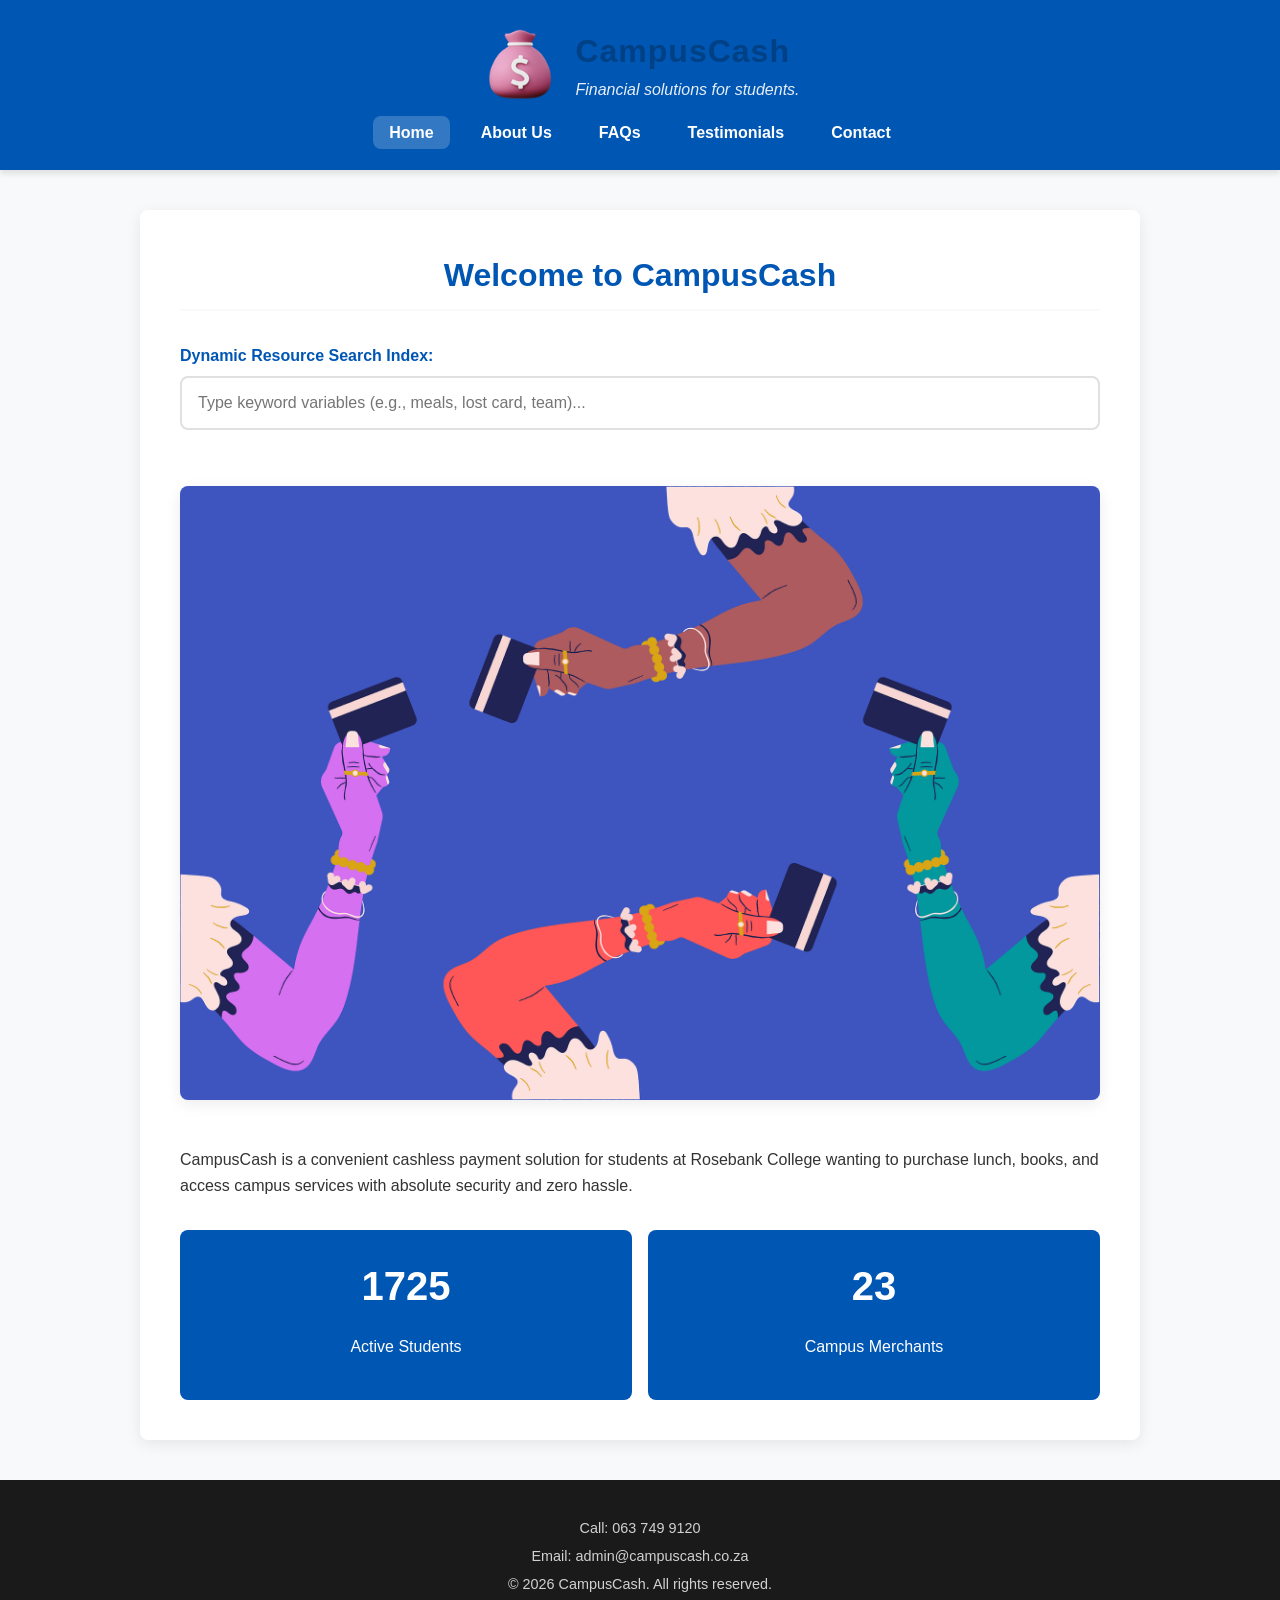
<file: index.html>
<!DOCTYPE html>
<html lang="en">
<head>
    <meta charset="UTF-8">
    <meta name="viewport" content="width=device-width, initial-scale=1.0">
    <title>Home - CampusCash Payment Solutions</title>
    <meta name="description" content="Welcome to CampusCash, the ultimate secure prepaid debit student card solution built for effortless meal and book transactions at Rosebank College.">
    <meta name="keywords" content="CampusCash, Rosebank College, student payment card, cashless campus">
    <link rel="stylesheet" href="styles.css">
</head>
<body>
    <header>
        <div class="header-content">
            <img src="images/logo.png" alt="CampusCash Official Brand Logo Graphic">
            <div class="header-text">
                <h2>CampusCash</h2>
                <p>Financial solutions for students.</p>
            </div>
        </div>
        <nav>
            <ul>
                <li><a href="index.html">Home</a></li>
                <li><a href="about us.html">About Us</a></li>
                <li><a href="FAQs.html">FAQs</a></li>
                <li><a href="Testimonials.html">Testimonials</a></li>
                <li><a href="contact.html">Contact</a></li>
            </ul>
        </nav>
    </header>

    <main>
        <h1>Welcome to CampusCash</h1>
        
        <div class="search-container">
            <label for="live-search-input" class="search-label">Dynamic Resource Search Index:</label>
            <input type="text" id="live-search-input" placeholder="Type keyword variables (e.g., meals, lost card, team)...">
            <div id="search-results-dropdown" class="search-results-box"></div>
        </div>

        <img src="images/figure 1.png" alt="Overview dashboard chart showing standard student card transactions using CampusCash infrastructure" class="hero-image">
        
        <p class="welcome-text">CampusCash is a convenient cashless payment solution for students at Rosebank College wanting to purchase lunch, books, and access campus services with absolute security and zero hassle.</p>
        
        <div class="stats-container">
            <div class="stat-card interactive">
                <span class="counter" data-target="15000">0</span>
                <p>Active Students</p>
            </div>
            <div class="stat-card interactive">
                <span class="counter" data-target="45">0</span>
                <p>Campus Merchants</p>
            </div>
        </div>
    </main>

    <footer>
        <p>Call: 063 749 9120</p>
        <p>Email: admin@campuscash.co.za</p>
        <p>&copy; 2026 CampusCash. All rights reserved.</p>
    </footer>

    <button id="backToTop" title="Go to top">↑</button>
    <script src="script.js"></script>
</body>
</html>
</file>
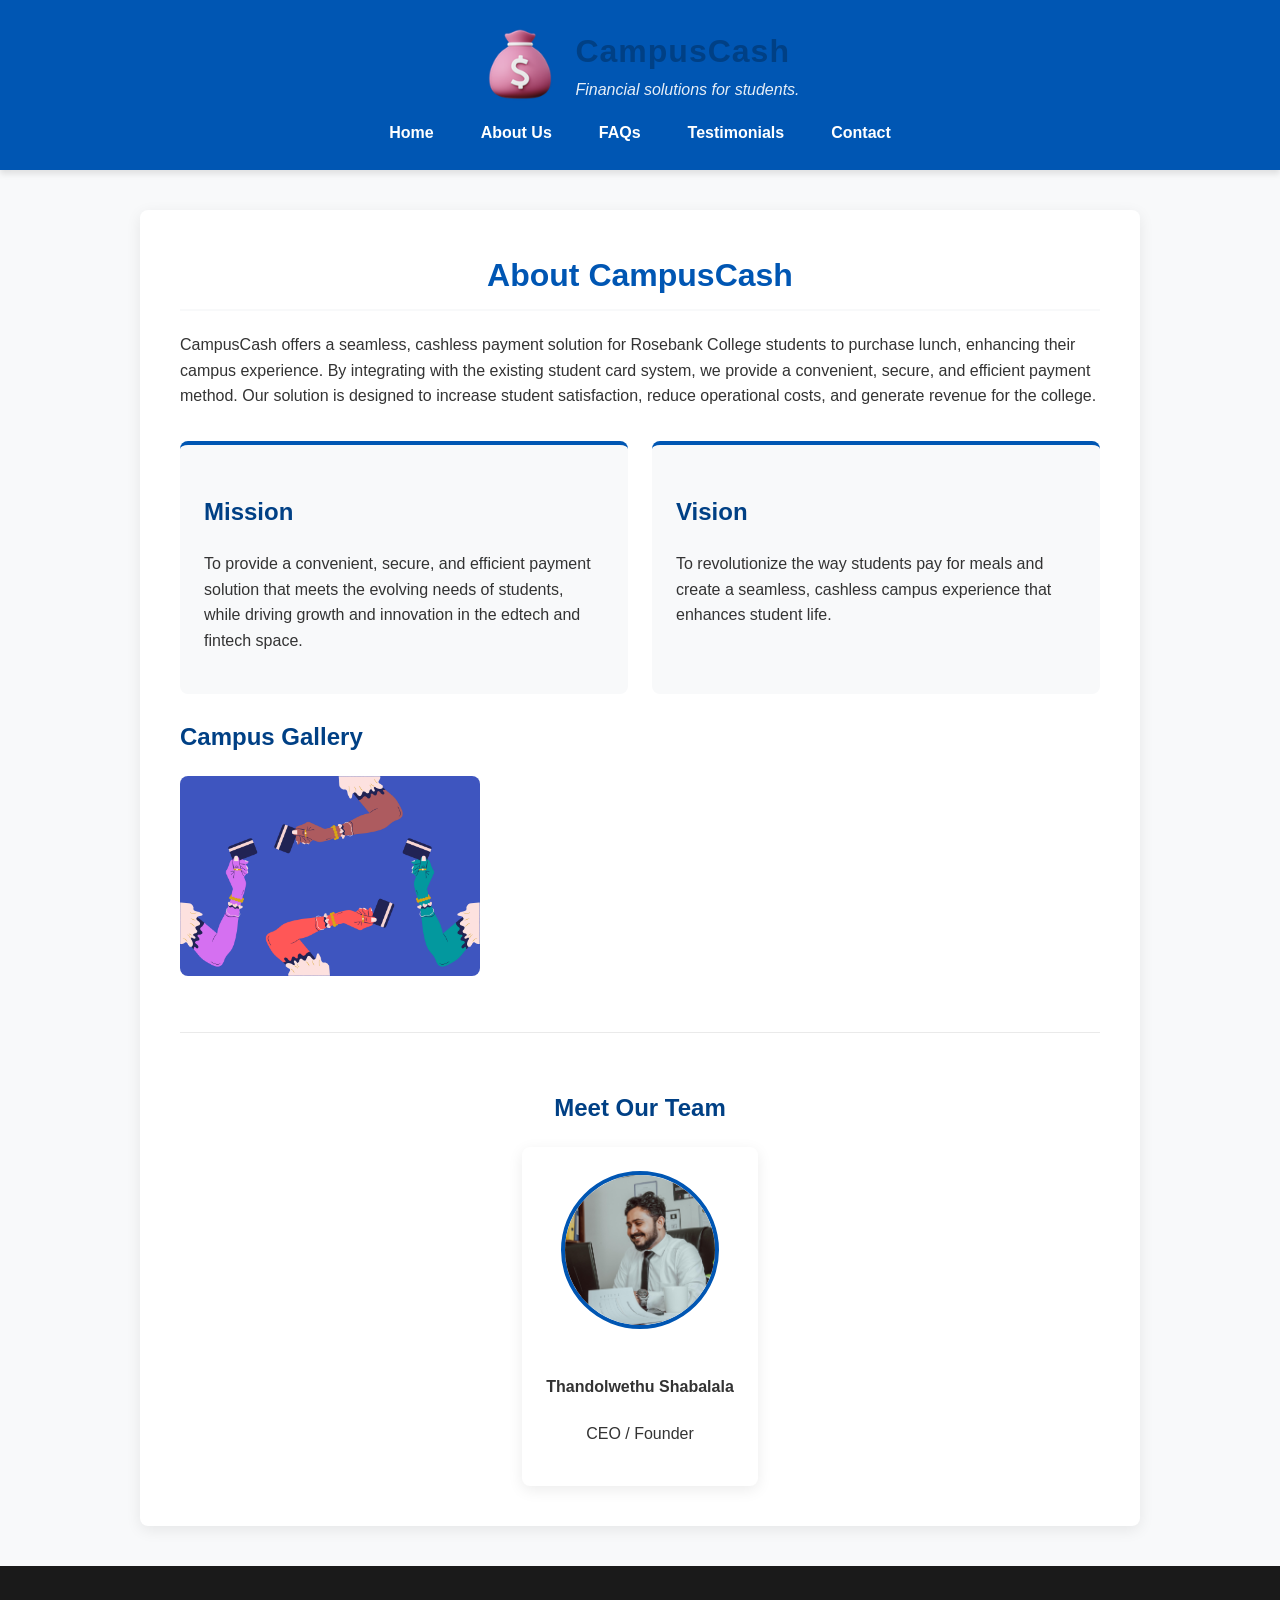
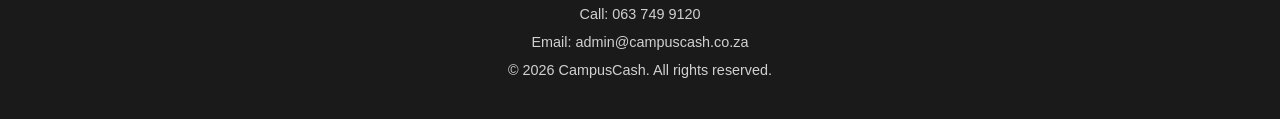
<file: about us.html>
<!DOCTYPE html>
<html lang="en">
<head>
    <meta charset="UTF-8">
    <meta name="viewport" content="width=device-width, initial-scale=1.0">
    <title>About Us - The CampusCash Operational Team</title>
    <meta name="description" content="Discover the mission, vision, and executive team driving secure, student-oriented edtech fintech platforms at Rosebank College.">
    <meta name="keywords" content="CampusCash mission, fintech team, Thandolwethu Shabalala">
    <link rel="stylesheet" href="styles.css">
</head>
<body>
    <header>
        <div class="header-content">
            <img src="images/logo.png" alt="CampusCash Official Brand Logo Graphic">
            <div class="header-text">
                <h2>CampusCash</h2>
                <p>Financial solutions for students.</p>
            </div>
        </div>
        <nav>
            <ul>
                <li><a href="index.html">Home</a></li>
                <li><a href="about us.html">About Us</a></li>
                <li><a href="FAQs.html">FAQs</a></li>
                <li><a href="Testimonials.html">Testimonials</a></li>
                <li><a href="contact.html">Contact</a></li>
            </ul>
        </nav>
    </header>

    <main>
        <h1>About CampusCash</h1>
        <p>CampusCash offers a seamless, cashless payment solution for Rosebank College students to purchase lunch, enhancing their campus experience. By integrating with the existing student card system, we provide a convenient, secure, and efficient payment method. Our solution is designed to increase student satisfaction, reduce operational costs, and generate revenue for the college.</p>
        
        <div class="info-cards">
            <div class="card interactive">
                <h2>Mission</h2>
                <p>To provide a convenient, secure, and efficient payment solution that meets the evolving needs of students, while driving growth and innovation in the edtech and fintech space.</p>
            </div>
            <div class="card interactive">
                <h2>Vision</h2>
                <p>To revolutionize the way students pay for meals and create a seamless, cashless campus experience that enhances student life.</p>
            </div>
        </div>
        
        <div class="gallery-section">
            <h2>Campus Gallery</h2>
            <div class="gallery-grid">
                <img src="images/figure 1.png" alt="CampusCash Dashboard" class="gallery-img" onclick="openLightbox(this)">
            </div>
        </div>
        
        <div class="team-section">
            <h2>Meet Our Team</h2>
            <div class="team-member interactive">
                <img src="images/Team member.jpg" alt="Thandolwethu Shabalala - Portrait picture of the Chief Executive Officer and Founder of CampusCash">
                <h4>Thandolwethu Shabalala</h4>
                <p>CEO / Founder</p>
            </div>
        </div>
    </main>

    <div id="lightbox" class="lightbox-modal">
        <span class="close-lightbox" onclick="closeLightbox()">&times;</span>
        <img class="lightbox-content" id="lightbox-img" src="[data-uri]" alt="Expanded Gallery Image">
        <div id="lightbox-caption"></div>
    </div>

    <footer>
        <p>Call: 063 749 9120</p>
        <p>Email: admin@campuscash.co.za</p>
        <p>&copy; 2026 CampusCash. All rights reserved.</p>
    </footer>

    <button id="backToTop" title="Go to top">↑</button>
    <script src="script.js"></script>
</body>
</html>
</file>
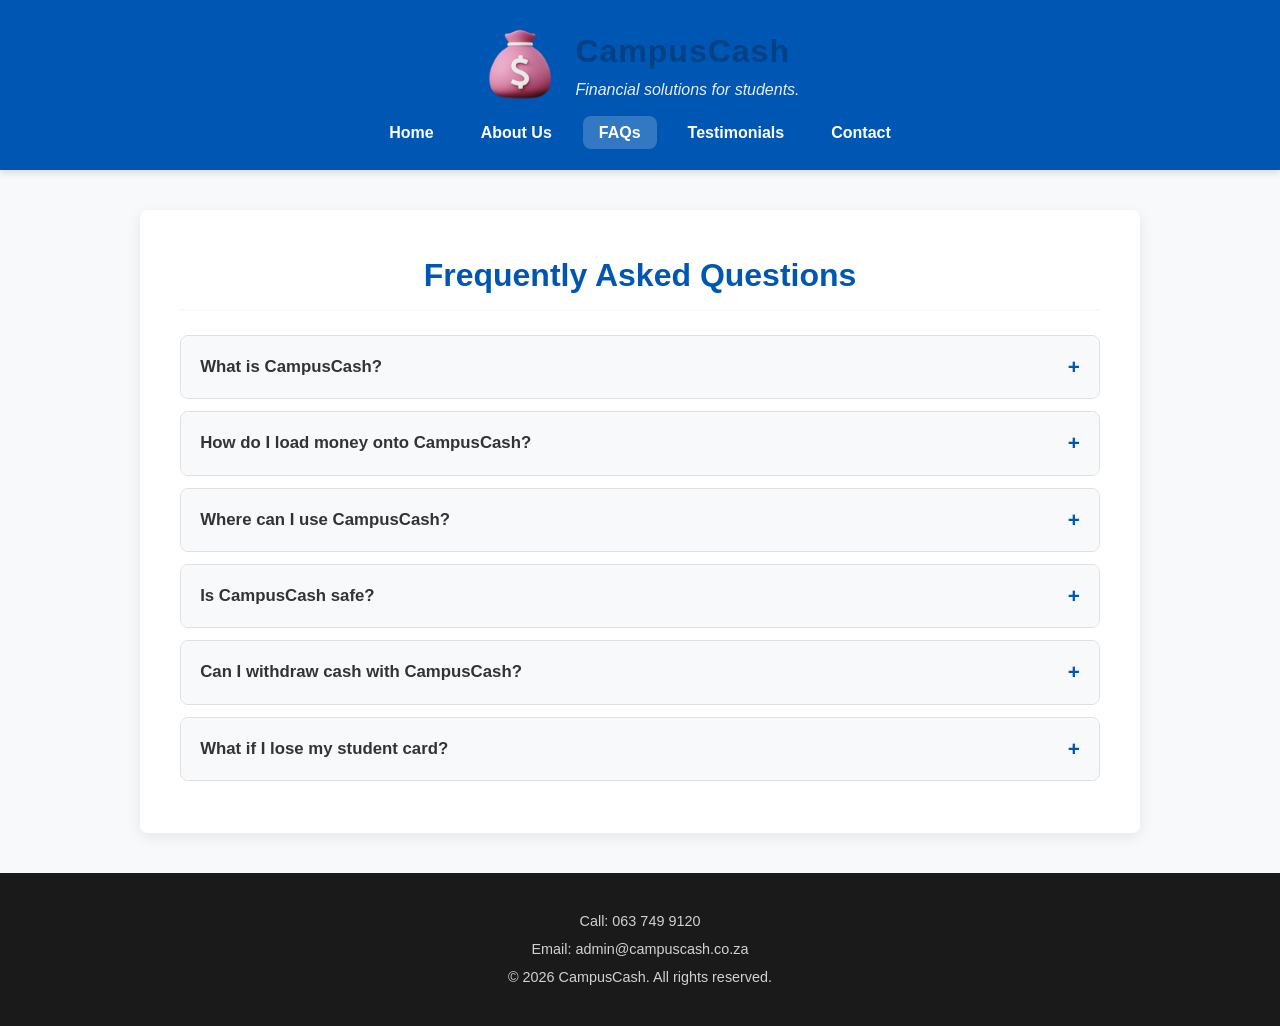
<file: FAQs.html>
<!DOCTYPE html>
<html lang="en">
<head>
    <meta charset="UTF-8">
    <meta name="viewport" content="width=device-width, initial-scale=1.0">
    <title>FAQs - Frequently Asked Student Questions</title>
    <meta name="description" content="Got questions? Find immediate answers regarding balance queries, loading methods, and handling stolen cards.">
    <meta name="keywords" content="CampusCash rules, balance loads guide, card support help">
    <link rel="stylesheet" href="styles.css">
</head>
<body>
    <header>
        <div class="header-content">
            <img src="images/logo.png" alt="CampusCash Official Brand Logo Graphic">
            <div class="header-text">
                <h2>CampusCash</h2>
                <p>Financial solutions for students.</p>
            </div>
        </div>
        <nav>
            <ul>
                <li><a href="index.html">Home</a></li>
                <li><a href="about us.html">About Us</a></li>
                <li><a href="FAQs.html">FAQs</a></li>
                <li><a href="Testimonials.html">Testimonials</a></li>
                <li><a href="contact.html">Contact</a></li>
            </ul>
        </nav>
    </header>

    <main>
        <h1>Frequently Asked Questions</h1>
        
        <div class="faq-accordion-wrapper">
            <div class="faq-item">
                <button class="faq-question">What is CampusCash?</button>
                <div class="faq-answer">
                    <p>CampusCash is a prepaid debit card system for students to make payments and access funds.</p>
                </div>
            </div>

            <div class="faq-item">
                <button class="faq-question">How do I load money onto CampusCash?</button>
                <div class="faq-answer">
                    <p>Funds are loaded monthly as part of student tuition, alternatively students can Top up their account by directly depositing money at the bank with their student number as the reference.</p>
                </div>
            </div>

            <div class="faq-item">
                <button class="faq-question">Where can I use CampusCash?</button>
                <div class="faq-answer">
                    <p>CampusCash can be used at participating merchants <strong>STRICTLY</strong> on campus.</p>
                </div>
            </div>

            <div class="faq-item">
                <button class="faq-question">Is CampusCash safe?</button>
                <div class="faq-answer">
                    <p>Yes, it's protected by PIN and secure systems.</p>
                </div>
            </div>

            <div class="faq-item">
                <button class="faq-question">Can I withdraw cash with CampusCash?</button>
                <div class="faq-answer">
                    <p>No, the purpose of CampusCash is to eliminate "Cash" on campus.</p>
                </div>
            </div>

            <div class="faq-item">
                <button class="faq-question">What if I lose my student card?</button>
                <div class="faq-answer">
                    <p>Report it immediately to get a replacement.</p>
                </div>
            </div>
        </div>
    </main>

    <footer>
        <p>Call: 063 749 9120</p>
        <p>Email: admin@campuscash.co.za</p>
        <p>&copy; 2026 CampusCash. All rights reserved.</p>
    </footer>

    <button id="backToTop" title="Go to top">↑</button>
    <script src="script.js"></script>
</body>
</html>
</file>
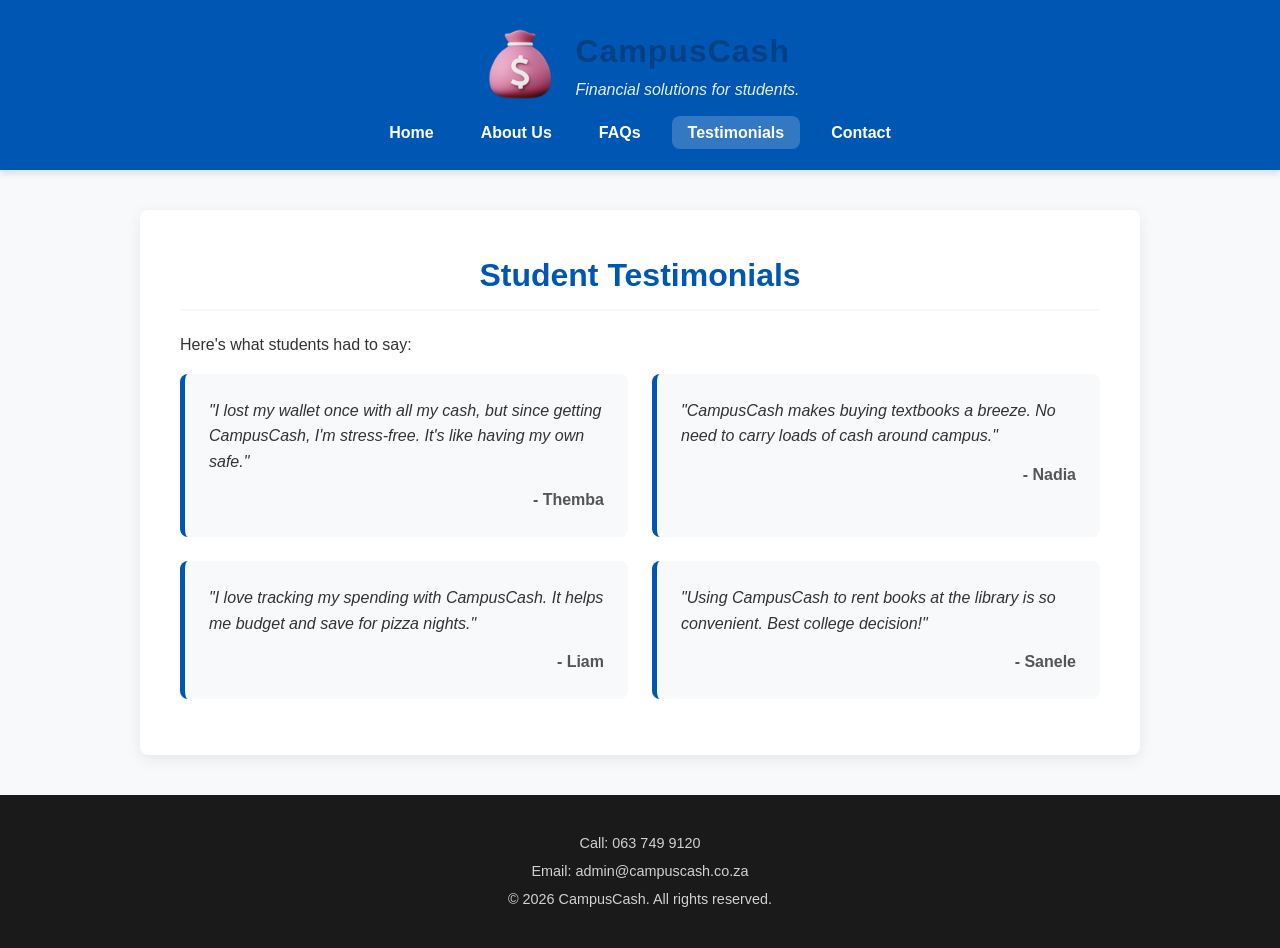
<file: Testimonials.html>
<!DOCTYPE html>
<html lang="en">
<head>
    <meta charset="UTF-8">
    <meta name="viewport" content="width=device-width, initial-scale=1.0">
    <title>Testimonials - Real Reviews from Student Users</title>
    <meta name="description" content="Read reviews and testimonials from Rosebank College students tracking accounts and safely managing money with CampusCash.">
    <meta name="keywords" content="student references, review log, platform safety ratings">
    <link rel="stylesheet" href="styles.css">
</head>
<body>
    <header>
        <div class="header-content">
            <img src="images/logo.png" alt="CampusCash Official Brand Logo Graphic">
            <div class="header-text">
                <h2>CampusCash</h2>
                <p>Financial solutions for students.</p>
            </div>
        </div>
        <nav>
            <ul>
                <li><a href="index.html">Home</a></li>
                <li><a href="about us.html">About Us</a></li>
                <li><a href="FAQs.html">FAQs</a></li>
                <li><a href="Testimonials.html">Testimonials</a></li>
                <li><a href="contact.html">Contact</a></li>
            </ul>
        </nav>
    </header>

    <main>
        <h1>Student Testimonials</h1>
        <p class="subtitle">Here's what students had to say:</p>

        <ul class="testimonials-container">
            <li class="testimonial-card interactive">
                <span class="testimonial-quote">"I lost my wallet once with all my cash, but since getting CampusCash, I'm stress-free. It's like having my own safe."</span>
                <span class="testimonial-author">- Themba</span>
            </li>
            <li class="testimonial-card interactive">
                <span class="testimonial-quote">"CampusCash makes buying textbooks a breeze. No need to carry loads of cash around campus."</span>
                <span class="testimonial-author">- Nadia</span>
            </li>
            <li class="testimonial-card interactive">
                <span class="testimonial-quote">"I love tracking my spending with CampusCash. It helps me budget and save for pizza nights."</span>
                <span class="testimonial-author">- Liam</span>
            </li>
            <li class="testimonial-card interactive">
                <span class="testimonial-quote">"Using CampusCash to rent books at the library is so convenient. Best college decision!"</span>
                <span class="testimonial-author">- Sanele</span>
            </li>
        </ul>
    </main>

    <footer>
        <p>Call: 063 749 9120</p>
        <p>Email: admin@campuscash.co.za</p>
        <p>&copy; 2026 CampusCash. All rights reserved.</p>
    </footer>

    <button id="backToTop" title="Go to top">↑</button>
    <script src="script.js"></script>
</body>
</html>
</file>
<file: styles.css>
:root {
    --primary-color: #0056b3;
    --primary-hover: #004085;
    --secondary-color: #f8f9fa;
    --text-dark: #333333;
    --text-light: #ffffff;
    --footer-bg: #1a1a1a;
    --error-red: #d32f2f;
    --success-green: #2e7d32;
    --border-radius: 8px;
    --transition-speed: 0.3s;
    --box-shadow: 0 4px 15px rgba(0, 0, 0, 0.08);
}

body {
    font-family: 'Segoe UI', Tahoma, Geneva, Verdana, sans-serif;
    margin: 0;
    padding: 0;
    background-color: var(--secondary-color);
    color: var(--text-dark);
    line-height: 1.6;
    display: flex;
    flex-direction: column;
    min-height: 100vh;
}

/* Header & Navigation */
header {
    background-color: var(--primary-color);
    color: var(--text-light);
    padding: 1.5rem 2rem;
    display: flex;
    flex-direction: column;
    align-items: center;
    box-shadow: 0 4px 6px rgba(0, 0, 0, 0.1);
}

.header-content {
    display: flex;
    align-items: center;
    gap: 15px;
    margin-bottom: 1rem;
}

header img {
    max-width: 80px;
    height: auto;
}

header h2 {
    margin: 0;
    font-size: 2rem;
    letter-spacing: 1px;
}

header p {
    margin: 0;
    font-style: italic;
    opacity: 0.9;
}

nav ul {
    list-style-type: none;
    padding: 0;
    margin: 0;
    display: flex;
    flex-wrap: wrap;
    gap: 15px;
    justify-content: center;
}

nav ul li a {
    color: var(--text-light);
    text-decoration: none;
    font-weight: 600;
    padding: 8px 16px;
    border-radius: var(--border-radius);
    transition: background-color var(--transition-speed) ease;
}

nav ul li a:hover, nav ul li a.active {
    background-color: rgba(255, 255, 255, 0.2);
}

/* Main Container */
main {
    max-width: 1000px;
    margin: 2.5rem auto;
    padding: 2.5rem;
    background-color: var(--text-light);
    box-shadow: var(--box-shadow);
    border-radius: var(--border-radius);
    flex: 1;
    width: 90%;
    box-sizing: border-box;
}

h1 {
    color: var(--primary-color);
    border-bottom: 2px solid var(--secondary-color);
    padding-bottom: 0.5rem;
    margin-top: 0;
    text-align: center;
}

h2 {
    color: var(--primary-hover);
    margin-top: 1.5rem;
}

/* Interactive Cards & Hover Effects */
.interactive {
    transition: transform var(--transition-speed), box-shadow var(--transition-speed);
}

.interactive:hover {
    transform: translateY(-5px);
    box-shadow: 0 8px 20px rgba(0, 0, 0, 0.12);
}

/* Search Box */
.search-container {
    margin: 2rem 0;
    position: relative;
}

.search-label {
    font-weight: 600;
    display: block;
    margin-bottom: 0.5rem;
    color: var(--primary-color);
}

#live-search-input {
    width: 100%;
    padding: 1rem;
    font-size: 1rem;
    border: 2px solid #e0e0e0;
    border-radius: var(--border-radius);
    box-sizing: border-box;
    transition: border-color var(--transition-speed);
}

#live-search-input:focus {
    border-color: var(--primary-color);
    outline: none;
}

.search-results-box {
    position: absolute;
    top: 100%;
    left: 0;
    right: 0;
    background-color: #ffffff;
    border: 1px solid #dddddd;
    border-radius: 0 0 var(--border-radius) var(--border-radius);
    box-shadow: 0 4px 12px rgba(0,0,0,0.15);
    z-index: 1000;
    display: none;
    max-height: 280px;
    overflow-y: auto;
}

.search-result-row a {
    display: block;
    padding: 1rem;
    text-decoration: none;
    color: var(--text-dark);
    border-bottom: 1px solid #f0f0f0;
}

.search-result-row a:hover {
    background-color: var(--secondary-color);
}

.search-result-row strong {
    color: var(--primary-color);
}

/* Images & Stats */
.hero-image {
    max-width: 100%;
    height: auto;
    border-radius: var(--border-radius);
    margin: 1.5rem 0;
    box-shadow: var(--box-shadow);
}

.stats-container {
    display: flex;
    justify-content: space-around;
    gap: 1rem;
    margin-top: 2rem;
    flex-wrap: wrap;
}

.stat-card {
    background: var(--primary-color);
    color: white;
    padding: 1.5rem;
    border-radius: var(--border-radius);
    text-align: center;
    flex: 1;
    min-width: 200px;
}

.stat-card .counter {
    font-size: 2.5rem;
    font-weight: bold;
    display: block;
}

/* About Section & Team */
.info-cards {
    display: grid;
    grid-template-columns: repeat(auto-fit, minmax(300px, 1fr));
    gap: 1.5rem;
    margin-top: 2rem;
}

.card {
    background-color: var(--secondary-color);
    padding: 1.5rem;
    border-radius: var(--border-radius);
    border-top: 4px solid var(--primary-color);
}

.team-section {
    text-align: center;
    margin-top: 3rem;
    padding-top: 2rem;
    border-top: 1px solid #eaeaea;
}

.team-member {
    display: inline-block;
    background: white;
    padding: 1.5rem;
    border-radius: var(--border-radius);
    box-shadow: var(--box-shadow);
}

.team-member img {
    width: 150px;
    height: 150px;
    border-radius: 50%;
    object-fit: cover;
    border: 4px solid var(--primary-color);
    margin-bottom: 1rem;
}

/* FAQ Accordion */
.faq-accordion-wrapper {
    margin-top: 1.5rem;
}

.faq-item {
    margin-bottom: 0.75rem;
    border: 1px solid #e0e0e0;
    border-radius: var(--border-radius);
    overflow: hidden;
}

.faq-question {
    background-color: var(--secondary-color);
    color: var(--text-dark);
    cursor: pointer;
    padding: 1.2rem;
    width: 100%;
    text-align: left;
    border: none;
    outline: none;
    font-size: 1.05rem;
    font-weight: 600;
    transition: background-color var(--transition-speed);
    display: flex;
    justify-content: space-between;
    align-items: center;
}

.faq-question:hover {
    background-color: #e8eceb;
}

.faq-question::after {
    content: '+';
    font-size: 1.3rem;
    font-weight: bold;
    color: var(--primary-color);
    transition: transform var(--transition-speed);
}

.faq-question.active::after {
    transform: rotate(45deg);
}

.faq-answer {
    background-color: #ffffff;
    max-height: 0;
    overflow: hidden;
    transition: max-height 0.3s ease-out;
}

.faq-answer p {
    padding: 1.2rem;
    margin: 0;
}

/* Testimonials */
.testimonials-container {
    list-style-type: none;
    padding: 0;
    display: grid;
    grid-template-columns: repeat(auto-fit, minmax(300px, 1fr));
    gap: 1.5rem;
}

.testimonial-card {
    background-color: var(--secondary-color);
    padding: 1.5rem;
    border-radius: var(--border-radius);
    border-left: 5px solid var(--primary-color);
}

.testimonial-quote {
    display: block;
    font-style: italic;
    margin-bottom: 0.8rem;
}

.testimonial-author {
    display: block;
    font-weight: bold;
    text-align: right;
    color: #555555;
}

/* Contact & Forms */
.contact-info {
    background-color: var(--secondary-color);
    padding: 1.5rem;
    border-radius: var(--border-radius);
    margin: 2rem 0;
    text-align: center;
    font-size: 1.1rem;
    font-weight: 500;
}

.contact-grid {
    display: grid;
    grid-template-columns: 1fr;
    gap: 2rem;
}

@media(min-width: 768px) {
    .contact-grid {
        grid-template-columns: 1fr 1fr;
    }
}

.form-group {
    margin-bottom: 1.25rem;
}

label {
    font-weight: 600;
    display: block;
    margin-bottom: 0.5rem;
    color: var(--text-dark);
}

input[type="text"],
input[type="email"],
select,
textarea {
    width: 100%;
    padding: 0.8rem;
    border: 1px solid #cccccc;
    border-radius: var(--border-radius);
    box-sizing: border-box;
    font-family: inherit;
    font-size: 1rem;
    transition: border-color var(--transition-speed);
}

input:focus, select:focus, textarea:focus {
    outline: none;
    border-color: var(--primary-color);
}

.error-msg {
    color: var(--error-red);
    font-size: 0.85rem;
    font-weight: bold;
    display: block;
    margin-top: 5px;
    min-height: 18px;
}

.submit-btn {
    background-color: var(--primary-color);
    color: var(--text-light);
    border: none;
    padding: 1rem;
    width: 100%;
    font-size: 1rem;
    font-weight: bold;
    border-radius: var(--border-radius);
    cursor: pointer;
    transition: background-color var(--transition-speed);
}

.submit-btn:hover {
    background-color: var(--primary-hover);
}

.success-box-visible {
    background-color: #e8f5e9;
    color: var(--success-green);
    padding: 1rem;
    border-radius: var(--border-radius);
    border: 1px solid #c8e6c9;
    margin-top: 1.5rem;
    font-weight: 500;
}

.success-box-hidden {
    display: none;
}

/* Lightbox & Map */
.gallery-img {
    width: 100%;
    max-width: 300px;
    border-radius: var(--border-radius);
    cursor: pointer;
    transition: transform var(--transition-speed);
}
.gallery-img:hover {
    transform: scale(1.05);
}

.lightbox-modal {
    display: none;
    position: fixed;
    z-index: 9999;
    padding-top: 60px;
    left: 0;
    top: 0;
    width: 100%;
    height: 100%;
    background-color: rgba(0,0,0,0.9);
}

.lightbox-content {
    margin: auto;
    display: block;
    max-width: 80%;
    max-height: 80%;
    border-radius: var(--border-radius);
}

#lightbox-caption {
    margin: auto;
    display: block;
    width: 80%;
    text-align: center;
    color: #ccc;
    padding: 10px 0;
}

.close-lightbox {
    position: absolute;
    top: 15px;
    right: 35px;
    color: #f1f1f1;
    font-size: 40px;
    font-weight: bold;
    cursor: pointer;
}

#map {
    height: 100%;
    min-height: 300px;
    width: 100%;
    border-radius: var(--border-radius);
    z-index: 1;
}

/* Footer & Back to Top */
footer {
    background-color: var(--footer-bg);
    color: var(--text-light);
    text-align: center;
    padding: 2rem 1rem;
    margin-top: auto;
}

footer p {
    margin: 5px 0;
    font-size: 0.9rem;
    opacity: 0.8;
}

#backToTop {
    display: none;
    position: fixed;
    bottom: 20px;
    right: 20px;
    z-index: 99;
    background-color: var(--primary-color);
    color: white;
    border: none;
    outline: none;
    cursor: pointer;
    padding: 15px;
    border-radius: 50%;
    font-size: 18px;
    box-shadow: var(--box-shadow);
    transition: background-color var(--transition-speed);
}

#backToTop:hover {
    background-color: var(--primary-hover);
}
/* --- Fix for Map Z-Index Overlap --- */
header {
    position: relative;
    z-index: 100; /* Ensures header stays above the leaflet map */
}

/* --- Checkbox Styling --- */
.checkbox-group {
    display: flex;
    flex-wrap: wrap;
    align-items: center;
    gap: 10px;
}

.checkbox-group input[type="checkbox"] {
    width: auto;
    margin: 0;
    cursor: pointer;
}

.checkbox-group label {
    margin-bottom: 0;
    font-weight: normal;
    cursor: pointer;
    font-size: 0.9rem;
}

.checkbox-group .error-msg {
    width: 100%;
}
</file>
